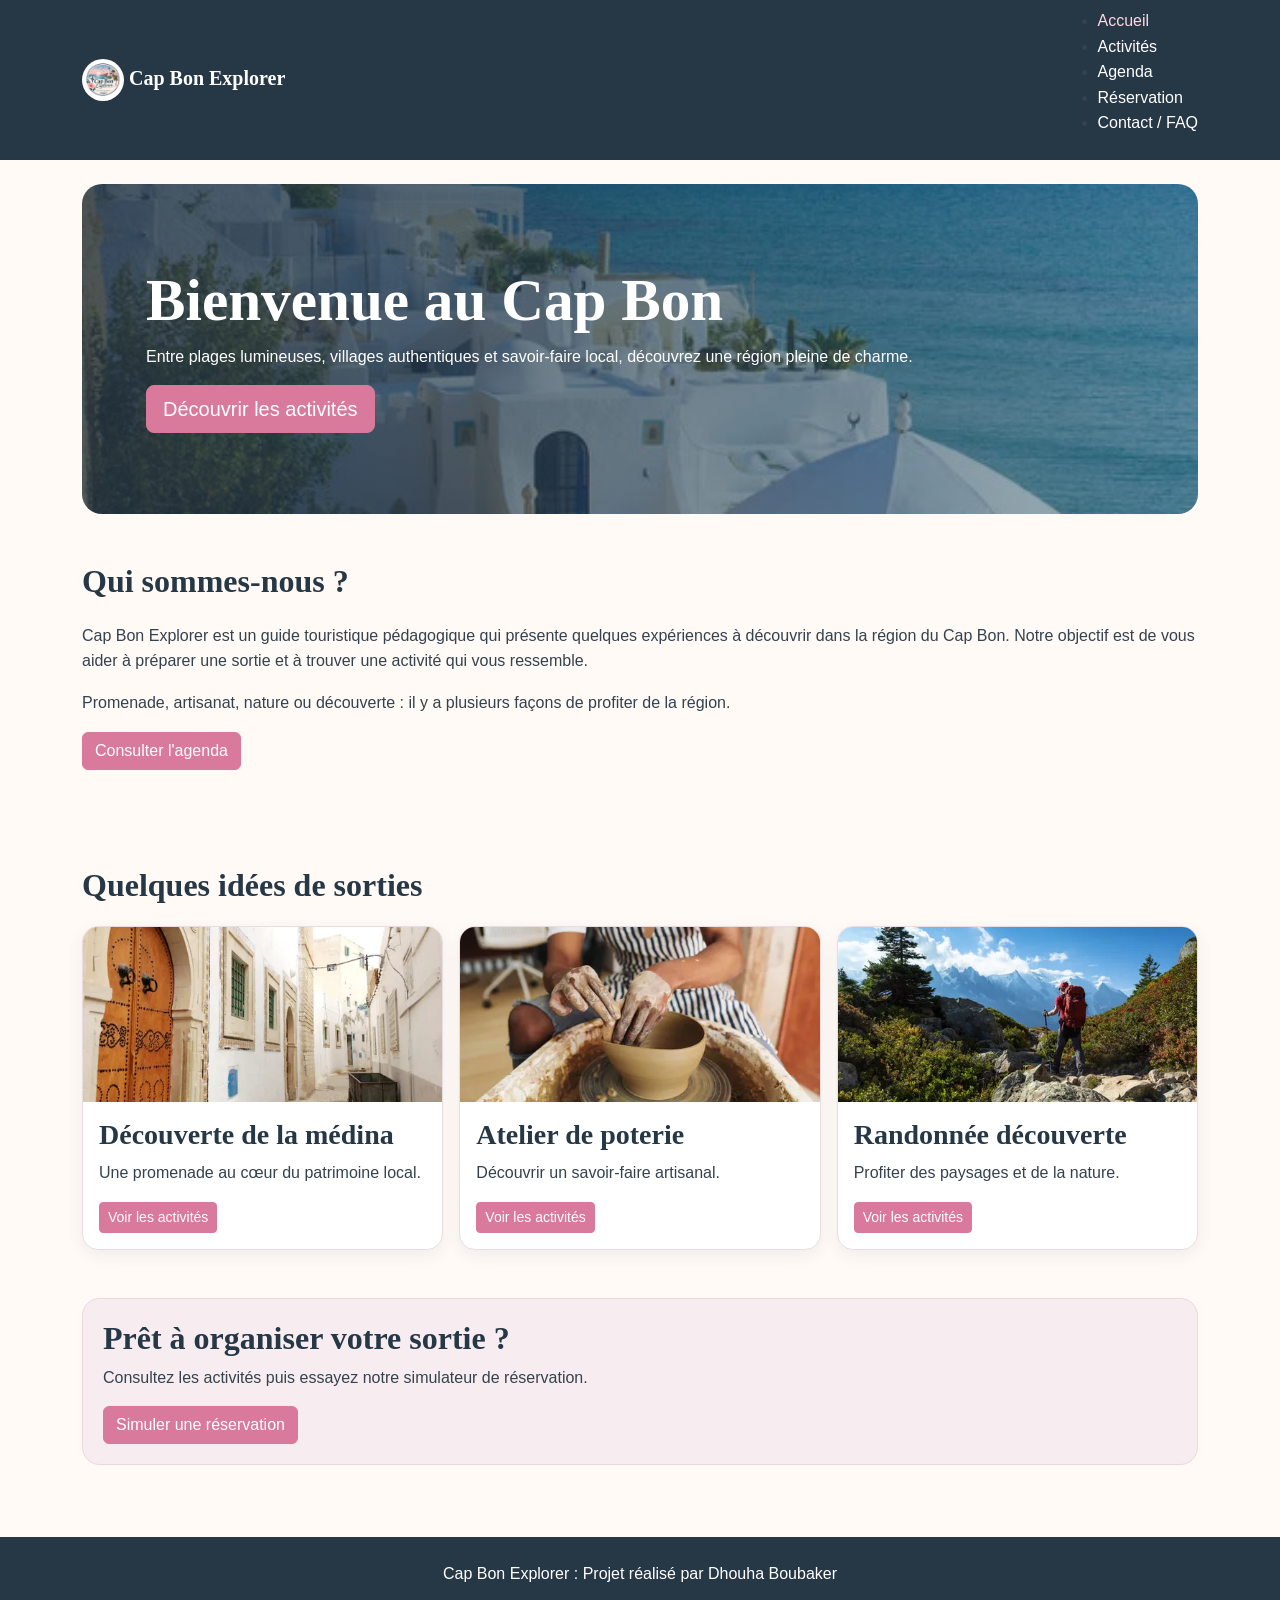
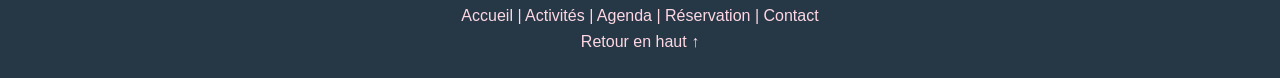
<file: cap-bon-explorer/index.html>
<!doctype html>
<html lang="fr">
<head>
  <meta charset="utf-8">
  <meta name="viewport" content="width=device-width, initial-scale=1">
  <meta name="description" content="Découvrez les activités et les événements du Cap Bon avec Cap Bon Explorer.">
  <title>Cap Bon Explorer</title>
  <link href="https://cdn.jsdelivr.net/npm/bootstrap@5.3.3/dist/css/bootstrap.min.css" rel="stylesheet">
  <link rel="stylesheet" href="css/style.css">
</head>
<body id="top">

<nav class="navbar site-navbar">
  <div class="container">
    <a class="navbar-brand" href="index.html">
      <img class="brand-logo" src="images/logo.png" alt="Logo Cap Bon Explorer">
      <span>Cap Bon Explorer</span>
    </a>
      <ul>
        <li class="nav-item"><a class="nav-link active" href="index.html">Accueil</a></li>
        <li class="nav-item"><a class="nav-link " href="activites.html">Activités</a></li>
        <li class="nav-item"><a class="nav-link " href="agenda.html">Agenda</a></li>
        <li class="nav-item"><a class="nav-link " href="reservation.html">Réservation</a></li>
        <li class="nav-item"><a class="nav-link " href="contact.html">Contact / FAQ</a></li>
      </ul>
    </div>
  </div>
</nav>

<main class="container py-4">

<section class="banner">
  <div>
    <h1>Bienvenue au Cap Bon</h1>
    <p>Entre plages lumineuses, villages authentiques et savoir-faire local, découvrez une région pleine de charme.</p>
    <a class="btn btn-pink btn-lg" href="activites.html">Découvrir les activités</a>
  </div>
</section>
<section class="section-space">
      <h2 class="section-heading">Qui sommes-nous ?</h2>
      <p>Cap Bon Explorer est un guide touristique pédagogique qui présente quelques expériences à découvrir dans la région du Cap Bon. Notre objectif est de vous aider à préparer une sortie et à trouver une activité qui vous ressemble.</p>
      <p>Promenade, artisanat, nature ou découverte : il y a plusieurs façons de profiter de la région.</p>
      <a href="agenda.html" class="btn btn-pink">Consulter l'agenda</a>
    </div>
</section>
<section class="section-space">
  <h2 class="section-heading">Quelques idées de sorties</h2>
  <div class="row g-3">
    <div class="col-12 col-md-4">
      <div class="activity-card">
        <img src="images/medina.webp" alt="Image d'une médina">
        <div class="card-body">
          <h3>Découverte de la médina</h3>
          <p>Une promenade au cœur du patrimoine local.</p>
          <a href="activites.html" class="btn btn-pink btn-sm">Voir les activités</a>
        </div>
      </div>
    </div>
    <div class="col-12 col-md-4">
      <div class="activity-card">
        <img src="images/poterie.webp" alt="Image d'un atelier de poterie">
        <div class="card-body">
          <h3>Atelier de poterie</h3>
          <p>Découvrir un savoir-faire artisanal.</p>
          <a href="activites.html" class="btn btn-pink btn-sm">Voir les activités</a>
        </div>
      </div>
    </div>
    <div class="col-12 col-md-4">
      <div class="activity-card">
        <img src="images/randonnee.webp" alt="Image d'un paysage de randonnée">
        <div class="card-body">
          <h3>Randonnée découverte</h3>
          <p>Profiter des paysages et de la nature.</p>
          <a href="activites.html" class="btn btn-pink btn-sm">Voir les activités</a>
        </div>
      </div>
    </div>
  </div>
</section>
<section class="soft-panel">
  <h2>Prêt à organiser votre sortie ?</h2>
  <p>Consultez les activités puis essayez notre simulateur de réservation.</p>
  <a href="reservation.html" class="btn btn-pink">Simuler une réservation</a>
</section>

</main>

<footer class="site-footer">
  <div align="center">
    <p>Cap Bon Explorer : Projet réalisé par Dhouha Boubaker</p>
    <div align="center">
      <a href="index.html">Accueil |</a>
      <a href="activites.html"> Activités |</a>
      <a href="agenda.html"> Agenda |</a>
      <a href="reservation.html"> Réservation |</a>
      <a href="contact.html"> Contact</a>
    </div>
  </div>
  <div align="center">
    <a href="#top">Retour en haut ↑</a
    </div>
</footer>

<script src="https://cdn.jsdelivr.net/npm/bootstrap@5.3.3/dist/js/bootstrap.bundle.min.js"></script>

</body>
</html>
</file>
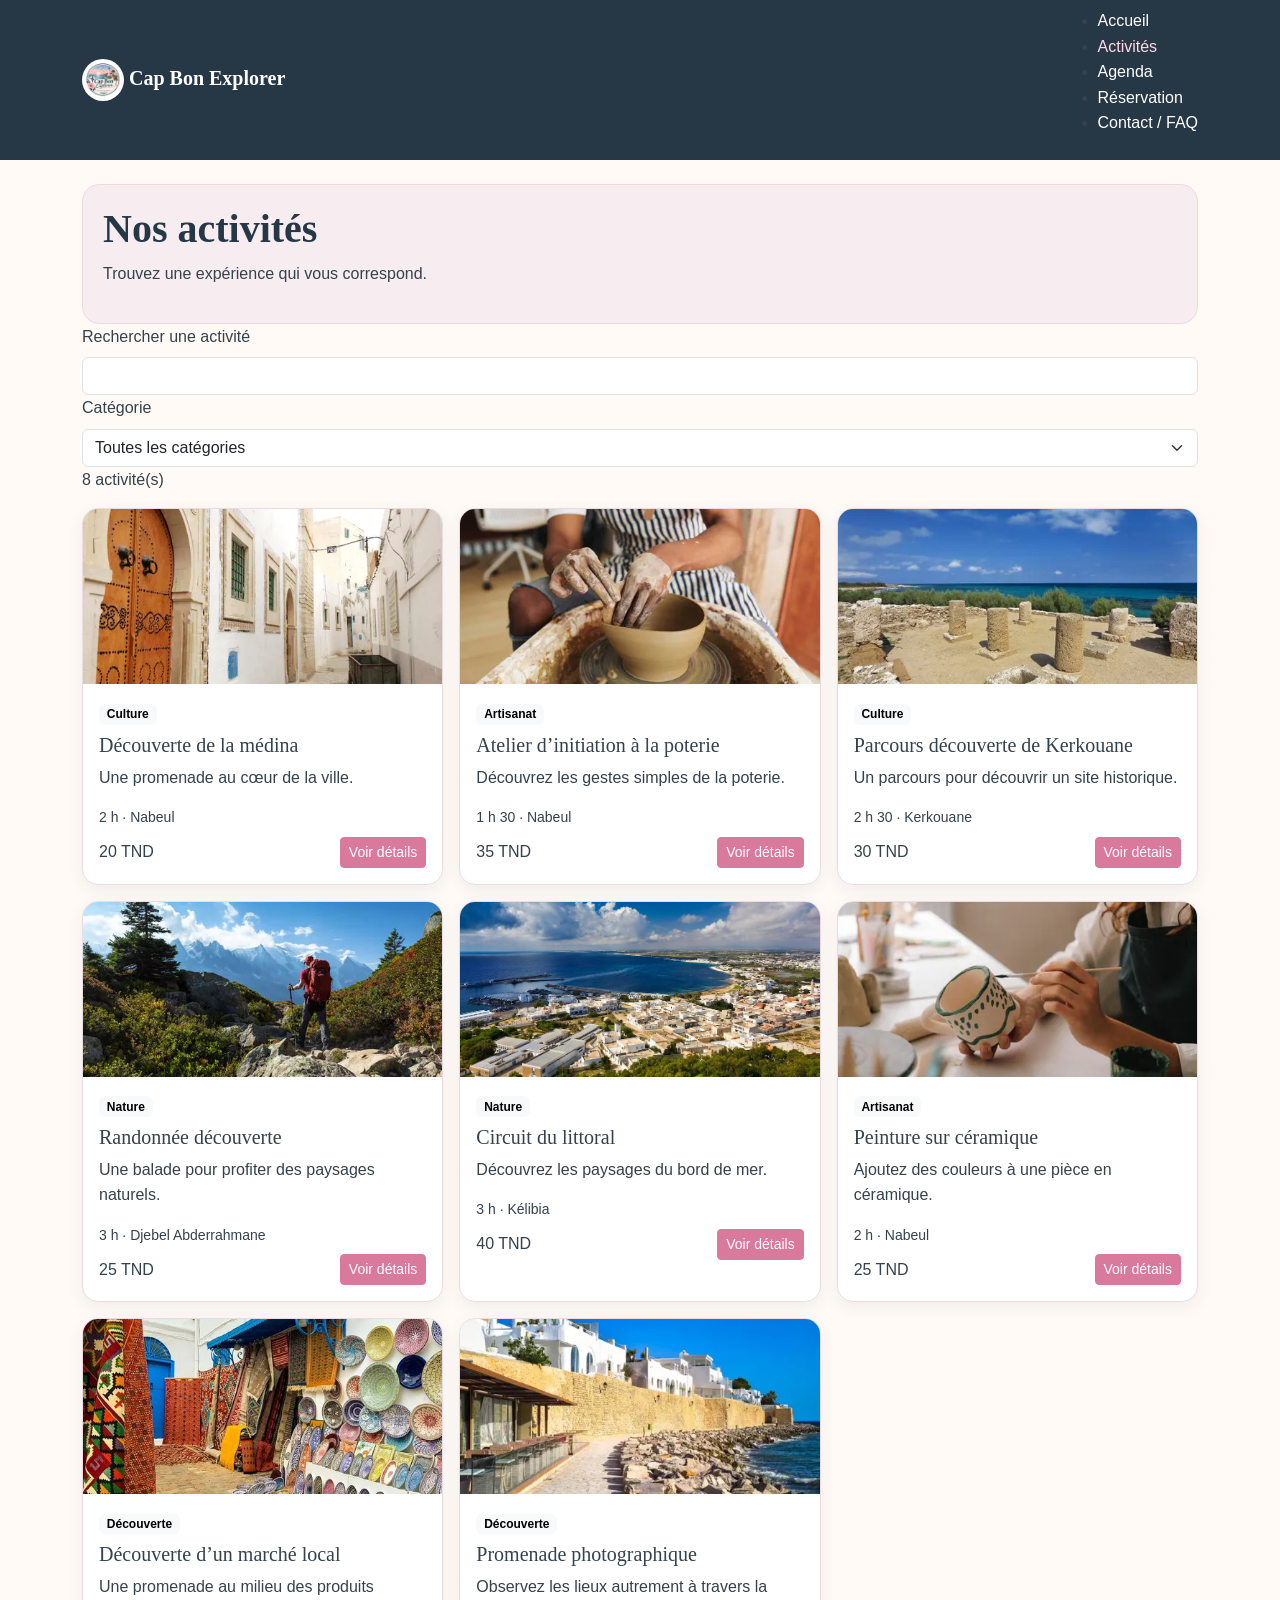
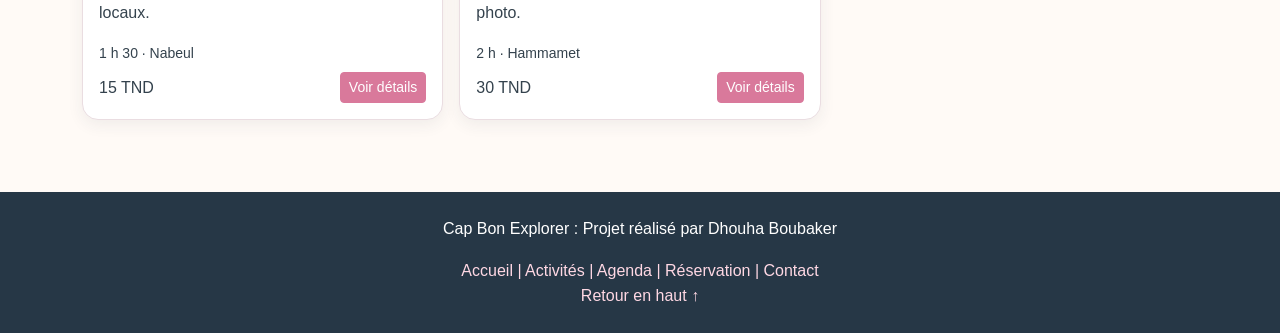
<file: cap-bon-explorer/activites.html>
<!doctype html>
<html lang="fr">
<head>
  <meta charset="utf-8">
  <meta name="viewport" content="width=device-width, initial-scale=1">
  <meta name="description" content="Découvrez les activités et les événements du Cap Bon avec Cap Bon Explorer.">
  <title>Cap Bon Explorer</title>
  <link href="https://cdn.jsdelivr.net/npm/bootstrap@5.3.3/dist/css/bootstrap.min.css" rel="stylesheet">
  <link rel="stylesheet" href="css/style.css">
</head>
<body id="top">

<nav class="navbar site-navbar">
  <div class="container">
    <a class="navbar-brand" href="index.html">
      <img class="brand-logo" src="images/logo.png" alt="Logo Cap Bon Explorer">
      <span>Cap Bon Explorer</span>
    </a>
      <ul>
        <li class="nav-item"><a class="nav-link " href="index.html">Accueil</a></li>
        <li class="nav-item"><a class="nav-link active" href="activites.html">Activités</a></li>
        <li class="nav-item"><a class="nav-link " href="agenda.html">Agenda</a></li>
        <li class="nav-item"><a class="nav-link " href="reservation.html">Réservation</a></li>
        <li class="nav-item"><a class="nav-link " href="contact.html">Contact / FAQ</a></li>
      </ul>
    </div>
  </div>
</nav>

<main class="container py-4">

<header class="soft-panel">
  <h1>Nos activités</h1>
  <p>Trouvez une expérience qui vous correspond.</p>
</header>
<section>
  <div>
    <div>
      <label for="searchActivity" class="form-label">Rechercher une activité</label>
      <input type="search" class="form-control" id="searchActivity">
    </div>
    <div>
      <label for="categoryFilter" class="form-label">Catégorie</label>
      <select id="categoryFilter" class="form-select">
        <option value="Toutes">Toutes les catégories</option>
        <option value="Culture">Culture</option>
        <option value="Artisanat">Artisanat</option>
        <option value="Nature">Nature</option>
        <option value="Découverte">Découverte</option>
      </select>
    </div>
  </div>
  <p id="resultCount">8 activité(s)</p>
</section>
<section class="row g-3" id="activitiesList"></section>
<div class="modal fade" id="activityModal" tabindex="-1" aria-labelledby="modalTitle" aria-hidden="true">
  <div class="modal-dialog modal-dialog-centered">
    <div class="modal-content">
      <div class="modal-header">
        <h2 id="modalTitle">Détail de l'activité</h2>
        <button type="button" class="btn-close" data-bs-dismiss="modal" aria-label="Fermer"></button>
      </div>
      <div class="modal-body">
        <img id="modalImage" class="img-fluid rounded-3 mb-3" src="images/medina.webp" alt="">
        <p id="modalDescription"></p>
        <p class="fw-bold" id="modalInfo"></p>
      </div>
      <div class="modal-footer">
        <a href="reservation.html" class="btn btn-pink" id="bookActivity">Simuler une réservation</a>
        <button type="button" class="btn btn-outline-secondary" data-bs-dismiss="modal">Fermer</button>
      </div>
    </div>
  </div>
</div>

</main>

<footer class="site-footer">
  <div align="center">
    <p>Cap Bon Explorer : Projet réalisé par Dhouha Boubaker</p>
      <a href="index.html">Accueil |</a><a href="activites.html"> Activités |</a><a href="agenda.html"> Agenda |</a><a href="reservation.html"> Réservation |</a><a href="contact.html"> Contact</a>
    </div>
  </div>
  <div align="center"><a href="#top">Retour en haut ↑</a></div>
</footer>

<script src="https://cdn.jsdelivr.net/npm/bootstrap@5.3.3/dist/js/bootstrap.bundle.min.js"></script>
<script src="js/activites.js"></script>
</body>
</html>
</file>
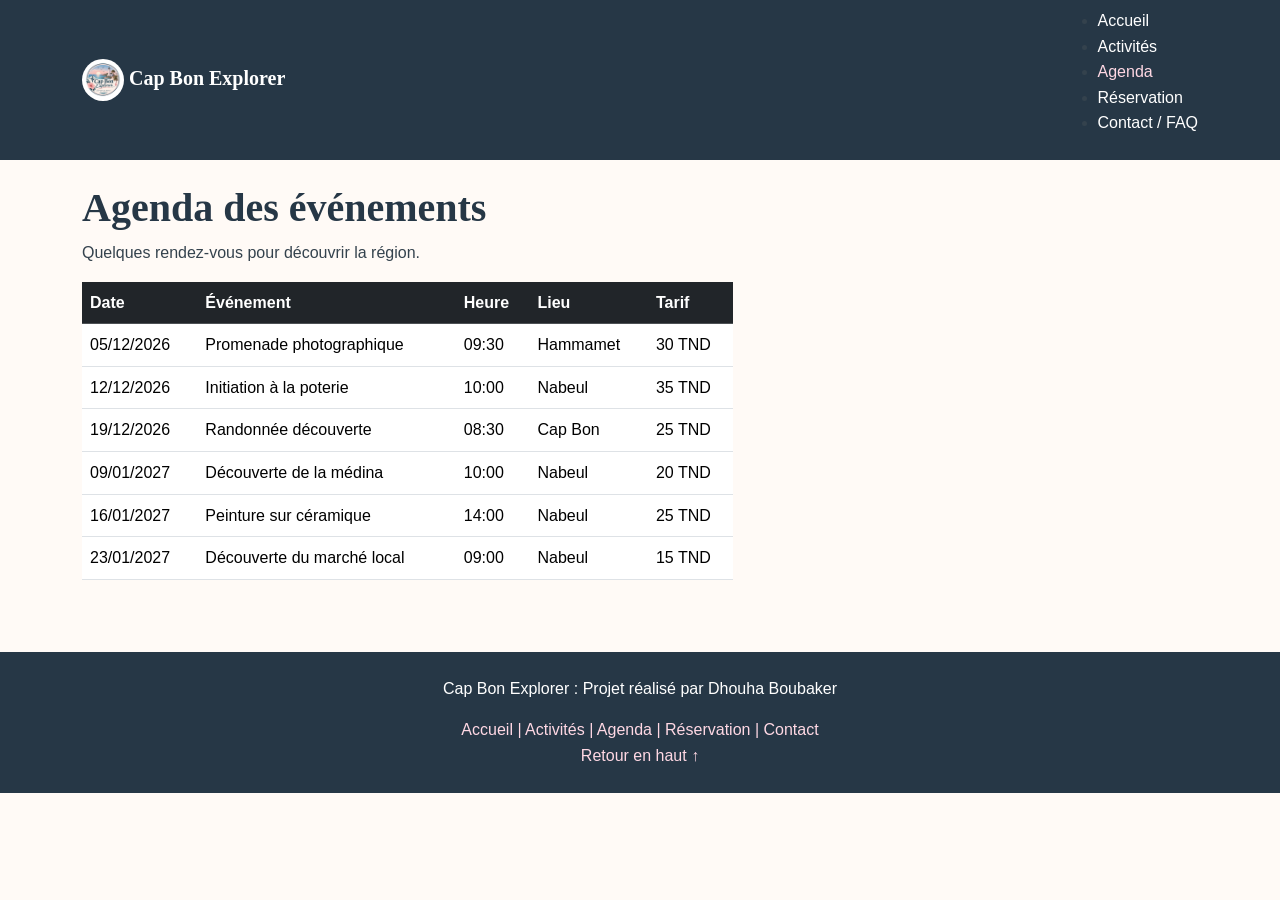
<file: cap-bon-explorer/agenda.html>
<!doctype html>
<html lang="fr">
<head>
  <meta charset="utf-8">
  <meta name="viewport" content="width=device-width, initial-scale=1">
  <meta name="description" content="Découvrez les activités et les événements du Cap Bon avec Cap Bon Explorer.">
  <title>Cap Bon Explorer</title>
  <link href="https://cdn.jsdelivr.net/npm/bootstrap@5.3.3/dist/css/bootstrap.min.css" rel="stylesheet">
  <link rel="stylesheet" href="css/style.css">
</head>
<body id="top">

<nav class="navbar site-navbar">
  <div class="container">
    <a class="navbar-brand" href="index.html">
      <img class="brand-logo" src="images/logo.png" alt="Logo Cap Bon Explorer">
      <span>Cap Bon Explorer</span>
    </a>
      <ul>
        <li class="nav-item"><a class="nav-link" href="index.html">Accueil</a></li>
        <li class="nav-item"><a class="nav-link" href="activites.html">Activités</a></li>
        <li class="nav-item"><a class="nav-link active" href="agenda.html">Agenda</a></li>
        <li class="nav-item"><a class="nav-link" href="reservation.html">Réservation</a></li>
        <li class="nav-item"><a class="nav-link" href="contact.html">Contact / FAQ</a></li>
      </ul>
    </div>
  </div>
</nav>

<main class="container py-4">

<header>
  <h1>Agenda des événements</h1><p>Quelques rendez-vous pour découvrir la région.</p>
</header>
<div class="col-lg-7">
<table class="table table-hover align-middle mb-0">
  <thead class="table-dark">
    <tr>
      <th scope="col">Date</th>
      <th scope="col">Événement</th>
      <th scope="col">Heure</th>
      <th scope="col">Lieu</th>
      <th scope="col">Tarif</th>
    </tr>
  </thead>
    <tr>
      <td>05/12/2026</td>
      <td>Promenade photographique</td>
      <td>09:30</td>
      <td>Hammamet</td>
      <td>30 TND</td>
    </tr>
    <tr>
      <td>12/12/2026</td>
      <td>Initiation à la poterie</td>
      <td>10:00</td>
      <td>Nabeul</td>
      <td>35 TND</td>
    </tr>
    <tr>
      <td>19/12/2026</td>
      <td>Randonnée découverte</td>
      <td>08:30</td>
      <td>Cap Bon</td>
      <td>25 TND</td>
    </tr>
    <tr>
      <td>09/01/2027</td>
      <td>Découverte de la médina</td>
      <td>10:00</td>
      <td>Nabeul</td>
      <td>20 TND</td>
    </tr>
    <tr>
      <td>16/01/2027</td>
      <td>Peinture sur céramique</td>
      <td>14:00</td>
      <td>Nabeul</td>
      <td>25 TND</td>
    </tr>
    <tr>
      <td>23/01/2027</td>
      <td>Découverte du marché local</td>
      <td>09:00</td>
      <td>Nabeul</td>
      <td>15 TND</td>
    </tr>
</table>
</div>

</main>

<footer class="site-footer">
  <div align="center">
    <p>Cap Bon Explorer : Projet réalisé par Dhouha Boubaker</p>
    <div align="center">
      <a href="index.html">Accueil |</a><a href="activites.html"> Activités |</a><a href="agenda.html"> Agenda |</a><a href="reservation.html"> Réservation |</a><a href="contact.html"> Contact</a>
    </div>
  </div>
  <div align="center"><a href="#top">Retour en haut ↑</a></div>
</footer>

<script src="https://cdn.jsdelivr.net/npm/bootstrap@5.3.3/dist/js/bootstrap.bundle.min.js"></script>

</body>
</html>
</file>
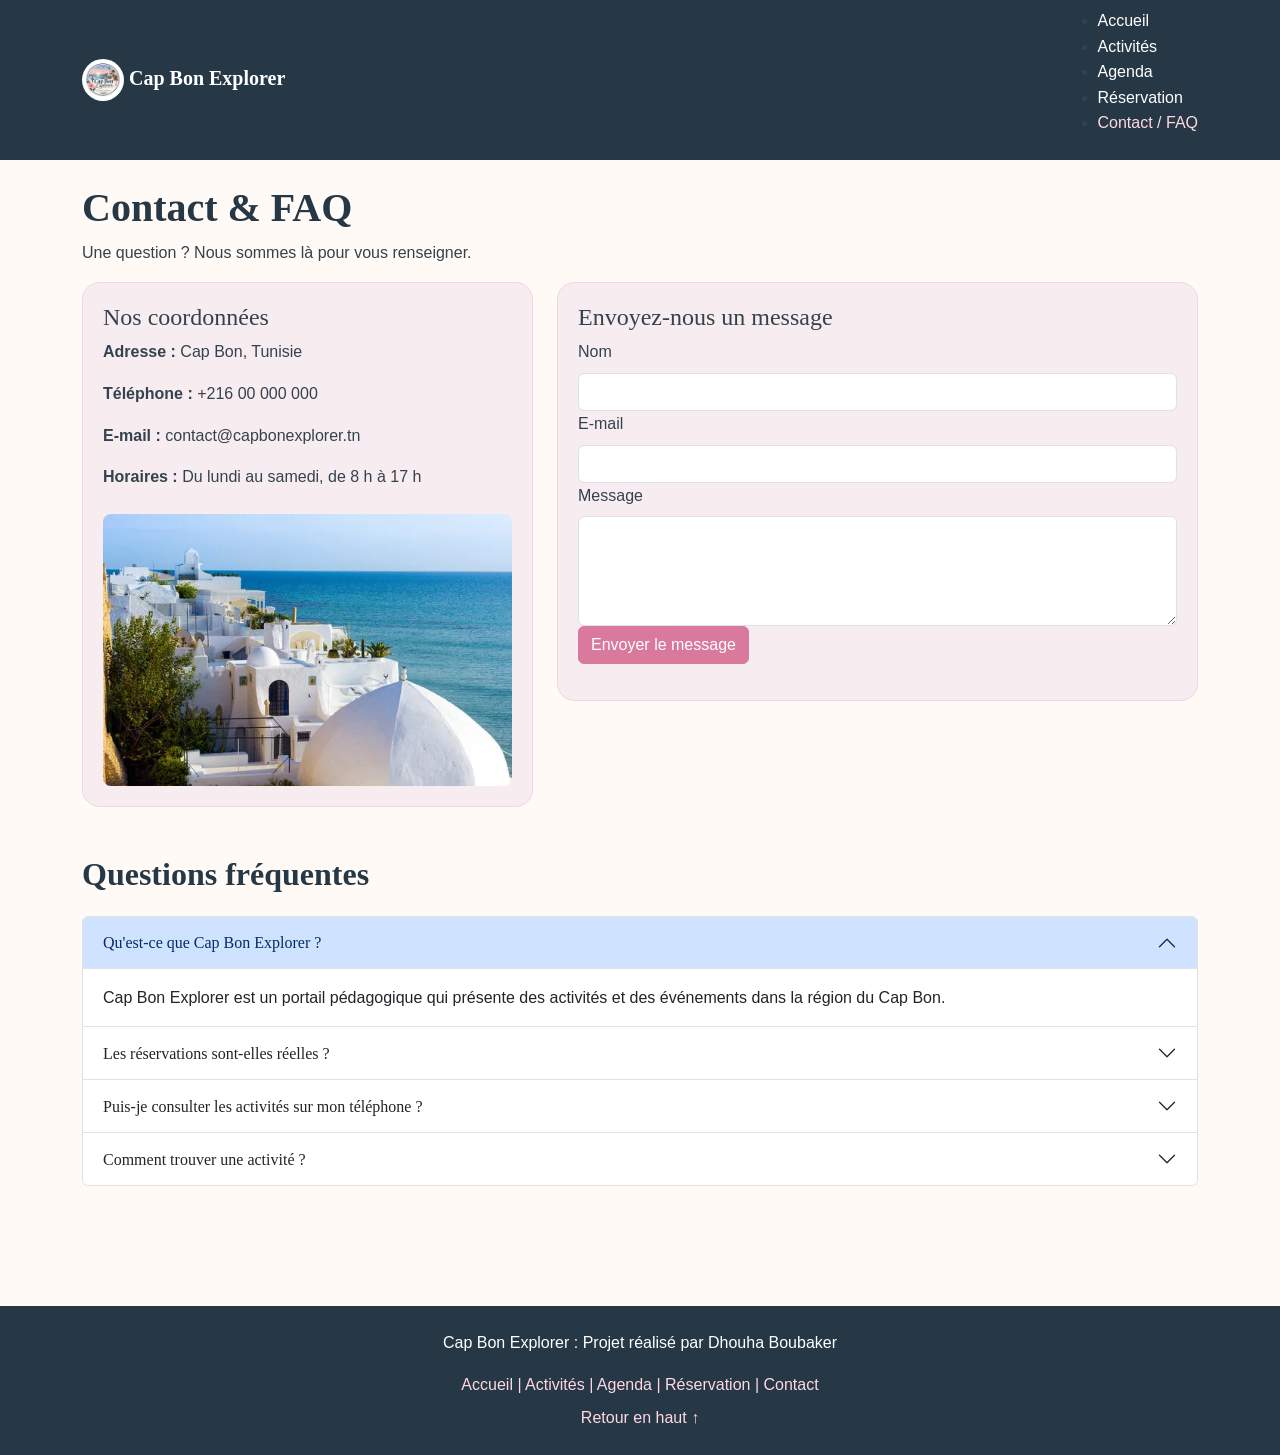
<file: cap-bon-explorer/contact.html>
<!doctype html>
<html lang="fr">
<head>
  <meta charset="utf-8">
  <meta name="viewport" content="width=device-width, initial-scale=1">
  <meta name="description" content="Découvrez les activités et les événements du Cap Bon avec Cap Bon Explorer.">
  <title>Cap Bon Explorer</title>
  <link href="https://cdn.jsdelivr.net/npm/bootstrap@5.3.3/dist/css/bootstrap.min.css" rel="stylesheet">
  <link rel="stylesheet" href="css/style.css">
</head>
<body id="top">

<nav class="navbar site-navbar">
  <div class="container">
    <a class="navbar-brand" href="index.html">
      <img class="brand-logo" src="images/logo.png" alt="Logo Cap Bon Explorer">
      <span>Cap Bon Explorer</span>
    </a>
      <ul>
        <li class="nav-item"><a class="nav-link" href="index.html">Accueil</a></li>
        <li class="nav-item"><a class="nav-link" href="activites.html">Activités</a></li>
        <li class="nav-item"><a class="nav-link" href="agenda.html">Agenda</a></li>
        <li class="nav-item"><a class="nav-link" href="reservation.html">Réservation</a></li>
        <li class="nav-item"><a class="nav-link active" href="contact.html">Contact / FAQ</a></li>
      </ul>
    </div>
  </div>
</nav>

<main class="container py-4">

<header>
  <h1>Contact & FAQ</h1>
  <p>Une question ? Nous sommes là pour vous renseigner.</p>
</header>
<div class="row g-4">
  <section class="col-lg-5">
    <div class="soft-panel h-100">
      <h2 class="h4">Nos coordonnées</h2>
      <p><strong>Adresse :</strong> Cap Bon, Tunisie</p>
      <p><strong>Téléphone :</strong> +216 00 000 000</p>
      <p><strong>E-mail :</strong> contact@capbonexplorer.tn</p>
      <p><strong>Horaires :</strong> Du lundi au samedi, de 8 h à 17 h</p>
      <img src="images/cap-bon-coast.webp" class="img-fluid rounded-3 mt-2" alt="Image de la côte du Cap Bon">
    </div>
  </section>
  <section class="col-lg-7">
    <div class="soft-panel">
      <h2 class="h4">Envoyez-nous un message</h2>
      <form id="contactForm">
        <div><label for="contactName" class="form-label">Nom</label><input class="form-control" id="contactName" required></div>
        <div><label for="contactEmail" class="form-label">E-mail</label><input type="email" class="form-control" id="contactEmail" required></div>
        <div><label for="contactMessage" class="form-label">Message</label><textarea class="form-control" id="contactMessage" rows="4" required></textarea></div>
        <button class="btn btn-pink" type="submit">Envoyer le message</button>
        <p id="contactFeedback" class="mt-3 mb-0" aria-live="polite"></p>
      </form>
    </div>
  </section>
</div>
<section class="section-space">
  <h2 class="section-heading">Questions fréquentes</h2>
  <div class="accordion" id="faqAccordion">
    <div class="accordion-item">
      <h3 class="accordion-header">
        <button class="accordion-button" type="button" data-bs-toggle="collapse" data-bs-target="#faq1">Qu'est-ce que Cap Bon Explorer ?</button>
      </h3>
      <div id="faq1" class="accordion-collapse collapse show" data-bs-parent="#faqAccordion">
        <div class="accordion-body">Cap Bon Explorer est un portail pédagogique qui présente des activités et des événements dans la région du Cap Bon.</div>
      </div>
    </div>
    <div class="accordion-item">
      <h3 class="accordion-header">
        <button class="accordion-button collapsed" type="button" data-bs-toggle="collapse" data-bs-target="#faq2">Les réservations sont-elles réelles ?</button>
      </h3>
      <div id="faq2" class="accordion-collapse collapse" data-bs-parent="#faqAccordion">
        <div class="accordion-body">Non. Le formulaire sert uniquement à simuler un calcul de prix. Aucun paiement ni réservation réelle n'est effectué.</div>
      </div>
    </div>
    <div class="accordion-item">
      <h3 class="accordion-header">
        <button class="accordion-button collapsed" type="button" data-bs-toggle="collapse" data-bs-target="#faq3">Puis-je consulter les activités sur mon téléphone ?</button>
      </h3>
      <div id="faq3" class="accordion-collapse collapse" data-bs-parent="#faqAccordion"><div class="accordion-body">Oui. Le site utilise Bootstrap pour adapter sa mise en page aux téléphones, tablettes et ordinateurs.</div>
    </div>
  </div>
    <div class="accordion-item">
      <h3 class="accordion-header">
        <button class="accordion-button collapsed" type="button" data-bs-toggle="collapse" data-bs-target="#faq4">Comment trouver une activité ?</button>
      </h3>
      <div id="faq4" class="accordion-collapse collapse" data-bs-parent="#faqAccordion"><div class="accordion-body">Ouvrez la page Activités, saisissez un mot dans la recherche ou choisissez une catégorie.</div>
    </div>
  </div>
  </div>
</section>

</main>

<footer class="site-footer">
  <div align="center">
    <p>Cap Bon Explorer : Projet réalisé par Dhouha Boubaker</p>
    <div align="center">
      <a href="index.html">Accueil |</a>
      <a href="activites.html"> Activités |</a>
      <a href="agenda.html"> Agenda |</a>
      <a href="reservation.html"> Réservation |</a>
      <a href="contact.html"> Contact</a>
    </div>
  </div>
  <div class="container text-center mt-2">
    <a href="#top">Retour en haut ↑</a>
  </div>
</footer>

<script src="https://cdn.jsdelivr.net/npm/bootstrap@5.3.3/dist/js/bootstrap.bundle.min.js"></script>

<script>
document.getElementById("contactForm").addEventListener("submit", function(event) {
  event.preventDefault();
  if (this.checkValidity()) {
    document.getElementById("contactFeedback").textContent =
      "Merci pour votre message ! (Démonstration : aucun message n'est envoyé.)";
    document.getElementById("contactFeedback").className = "text-success mt-3 mb-0";
    this.reset();
  } else {
    this.reportValidity();
  }
});
</script>

</body>
</html>
</file>
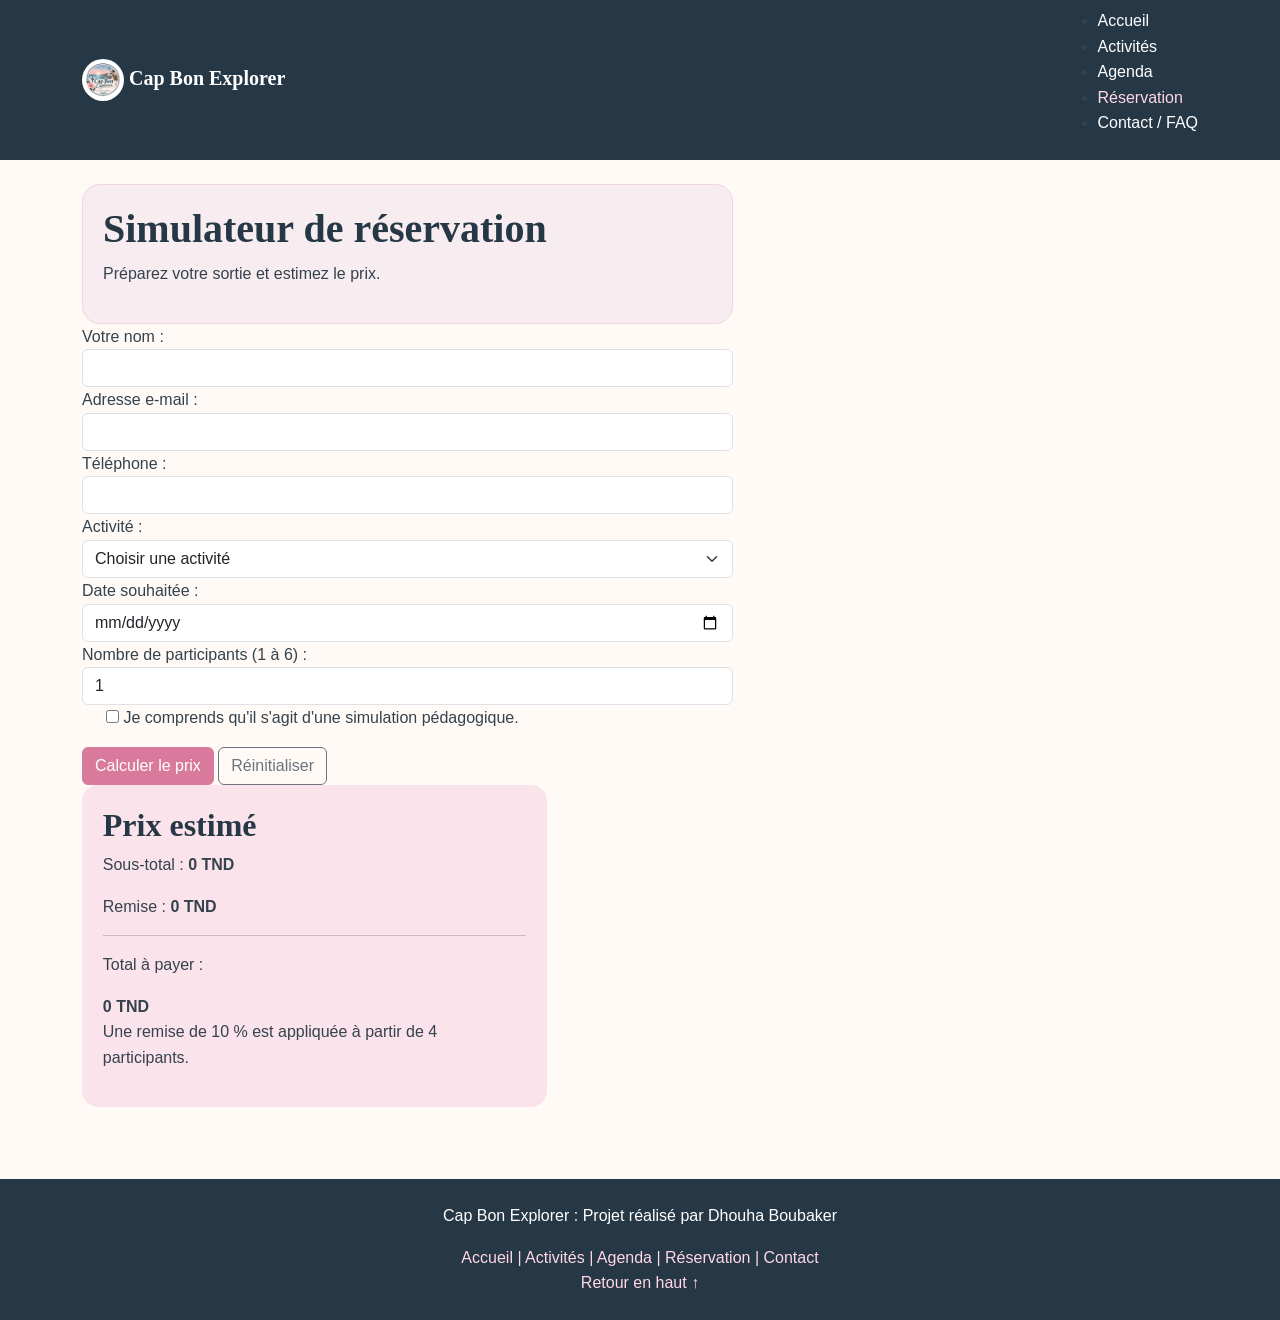
<file: cap-bon-explorer/reservation.html>
<!doctype html>
<html lang="fr">
<head>
  <meta charset="utf-8">
  <meta name="viewport" content="width=device-width, initial-scale=1">
  <meta name="description" content="Découvrez les activités et les événements du Cap Bon avec Cap Bon Explorer.">
  <title>Cap Bon Explorer</title>
  <link href="https://cdn.jsdelivr.net/npm/bootstrap@5.3.3/dist/css/bootstrap.min.css" rel="stylesheet">
  <link rel="stylesheet" href="css/style.css">
</head>
<body id="top">

<nav class="navbar site-navbar">
  <div class="container">
    <a class="navbar-brand" href="index.html">
      <img class="brand-logo" src="images/logo.png" alt="Logo Cap Bon Explorer">
      <span>Cap Bon Explorer</span>
    </a>
      <ul>
        <li class="nav-item"><a class="nav-link" href="index.html">Accueil</a></li>
        <li class="nav-item"><a class="nav-link" href="activites.html">Activités</a></li>
        <li class="nav-item"><a class="nav-link" href="agenda.html">Agenda</a></li>
        <li class="nav-item"><a class="nav-link active" href="reservation.html">Réservation</a></li>
        <li class="nav-item"><a class="nav-link " href="contact.html">Contact / FAQ</a></li>
      </ul>
    </div>
  </div>
</nav>

<main class="container py-4">

<header class="soft-panel col-lg-7">
  <h1>Simulateur de réservation</h1><p>Préparez votre sortie et estimez le prix.</p>
</header>
<div>
  <div class="col-lg-7">
    <form id="bookingForm">
      <div>
        <label for="customerName">Votre nom :</label>
        <input type="text" class="form-control" id="customerName" required>
      </div>
      <div>
        <label for="customerEmail">Adresse e-mail :</label>
        <input type="email" class="form-control" id="customerEmail" required>
      </div>
      <div>
        <label for="customerPhone">Téléphone :</label>
        <input type="tel" class="form-control" id="customerPhone" required>
      </div>
      <div>
        <label for="bookingActivity">Activité :</label>
        <select class="form-select" id="bookingActivity" required>
          <option value="">Choisir une activité</option>
          <option value="20">Découverte de la médina — 20 TND</option>
          <option value="35">Atelier d’initiation à la poterie — 35 TND</option>
          <option value="30">Parcours découverte de Kerkouane — 30 TND</option>
          <option value="25">Randonnée découverte — 25 TND</option>
          <option value="40">Circuit du littoral — 40 TND</option>
          <option value="25">Peinture sur céramique — 25 TND</option>
          <option value="15">Découverte d’un marché local — 15 TND</option>
          <option value="30">Promenade photographique — 30 TND</option>
        </select>
      </div>
      <div>
        <label for="bookingDate">Date souhaitée :</label>
        <input type="date" class="form-control" id="bookingDate" required>
      </div>
      <div>
        <label for="participants">Nombre de participants (1 à 6) :</label>
        <input type="number" class="form-control" id="participants" min="1" max="6" value="1" required>
      </div>
      <div class="form-check mb-3">
        <input type="checkbox" id="acceptTerms" required>
        <label for="acceptTerms">Je comprends qu'il s'agit d'une simulation pédagogique.</label>
      </div>
      <button class="btn btn-pink" type="submit">Calculer le prix</button>
      <button  class="btn btn-outline-secondary"type="reset">Réinitialiser</button>
    </form>
  </div>
  <div class="col-lg-5">
    <section class="result-box">
      <h2>Prix estimé</h2>
      <p>Sous-total : <strong id="subtotal">0 TND</strong></p>
      <p>Remise : <strong id="discount">0 TND</strong></p>
      <hr>
      <p>Total à payer :</p>
      <strong id="total">0 TND</strong>
      <p>Une remise de 10 % est appliquée à partir de 4 participants.</p>
    </section>
  </div>
</div>

</main>

<footer class="site-footer">
  <div align="center">
    <p>Cap Bon Explorer : Projet réalisé par Dhouha Boubaker</p>
      <a href="index.html">Accueil |</a><a href="activites.html"> Activités |</a><a href="agenda.html"> Agenda |</a><a href="reservation.html"> Réservation |</a><a href="contact.html"> Contact</a>
    </div>
  </div>
  <div align="center"><a href="#top">Retour en haut ↑</a></div>
</footer>

<script src="https://cdn.jsdelivr.net/npm/bootstrap@5.3.3/dist/js/bootstrap.bundle.min.js"></script>
<script src="js/reservation.js"></script>
</body>
</html>
</file>
<file: cap-bon-explorer/css/style.css>
:root {
  --navy: #263746;
  --teal: #315c70;
  --pink: #e9b9c8;
  --pink-dark: #d9799b;
  --cream: #fffaf6;
  --soft: #f7edf1;
  --sage: #d5e5df;
  --text: #34424d;
}



body {
  background: var(--cream);
  color: var(--text);
  font-family: Arial, Helvetica, sans-serif;
  line-height: 1.6;
}

h1, h2, h3, h4, .navbar-brand {
  color: var(--navy);
  font-family: Georgia, "Times New Roman", serif;
  font-weight: 700;
}

a { color: var(--teal); }
img { max-width: 100%; }

.site-navbar {
  background: var(--navy);
}
.site-navbar .navbar-brand,
.site-navbar .nav-link {
  color: #fff;
}
.site-navbar .nav-link:hover,
.site-navbar .nav-link.active {
  color: #ffd8e4;
}
.brand-logo {
  width: 42px;
  height: 42px;
  object-fit: contain;
  background: white;
  border-radius: 50%;
  padding: 3px;
}

.banner {
  background: linear-gradient(110deg, rgba(38,55,70,.83), rgba(49,92,112,.48)),
              url("../images/cap-bon-coast.webp") center/cover;
  color: white;
  border-radius: 1.25rem;
  min-height: 330px;
  display: flex;
  align-items: center;
  padding: clamp(1.5rem, 5vw, 4rem);
}
.banner h1 { color: white; font-size: clamp(2rem, 5vw, 3.7rem); }


.section-space { padding-top: 3rem; padding-bottom: 3rem; }
.section-heading { margin-bottom: 1.4rem; }
.soft-panel {
  background: var(--soft);
  border: 1px solid #f0d6df;
  border-radius: 1.1rem;
  padding: 1.25rem;
}
.activity-card {
  height: 100%;
  border: 1px solid #eadde1;
  border-radius: 1rem;
  overflow: hidden;
  background: white;
  box-shadow: 0 5px 16px rgba(38,55,70,.07);
}
.activity-card img {
  width: 100%;
  height: 175px;
  object-fit: cover;
}
.activity-card .card-body { padding: 1rem; }
.btn-pink {
  background: var(--pink-dark);
  border-color: var(--pink-dark);
  color: white;
}
.page-title {
  background: var(--soft);
  border-radius: 1rem;
  padding: 2rem 1rem;
  text-align: center;
  margin-bottom: 2rem;
}
.form-control:focus, .form-select:focus {
  border-color: var(--pink-dark);
  box-shadow: 0 0 0 .2rem rgba(217,121,155,.18);
}
.site-footer {
  background: var(--navy);
  color: white;
  margin-top: 3rem;
  padding: 1.5rem 0;
}
.site-footer a { color: #ffd8e4; text-decoration: none; }
.site-footer a:hover { text-decoration: underline; }
.result-box {
  background: #fbe3eb;
  border-radius: 1rem;
  padding: 1.3rem;
}
.contact-icon { color: var(--pink-dark); font-weight: bold; margin-right: .4rem; }
@media (max-width: 575.98px) {
  .hero { min-height: 280px; }
  .section-space { padding-top: 2rem; padding-bottom: 2rem; }
  .activity-card img { height: 190px; }
}
</file>
